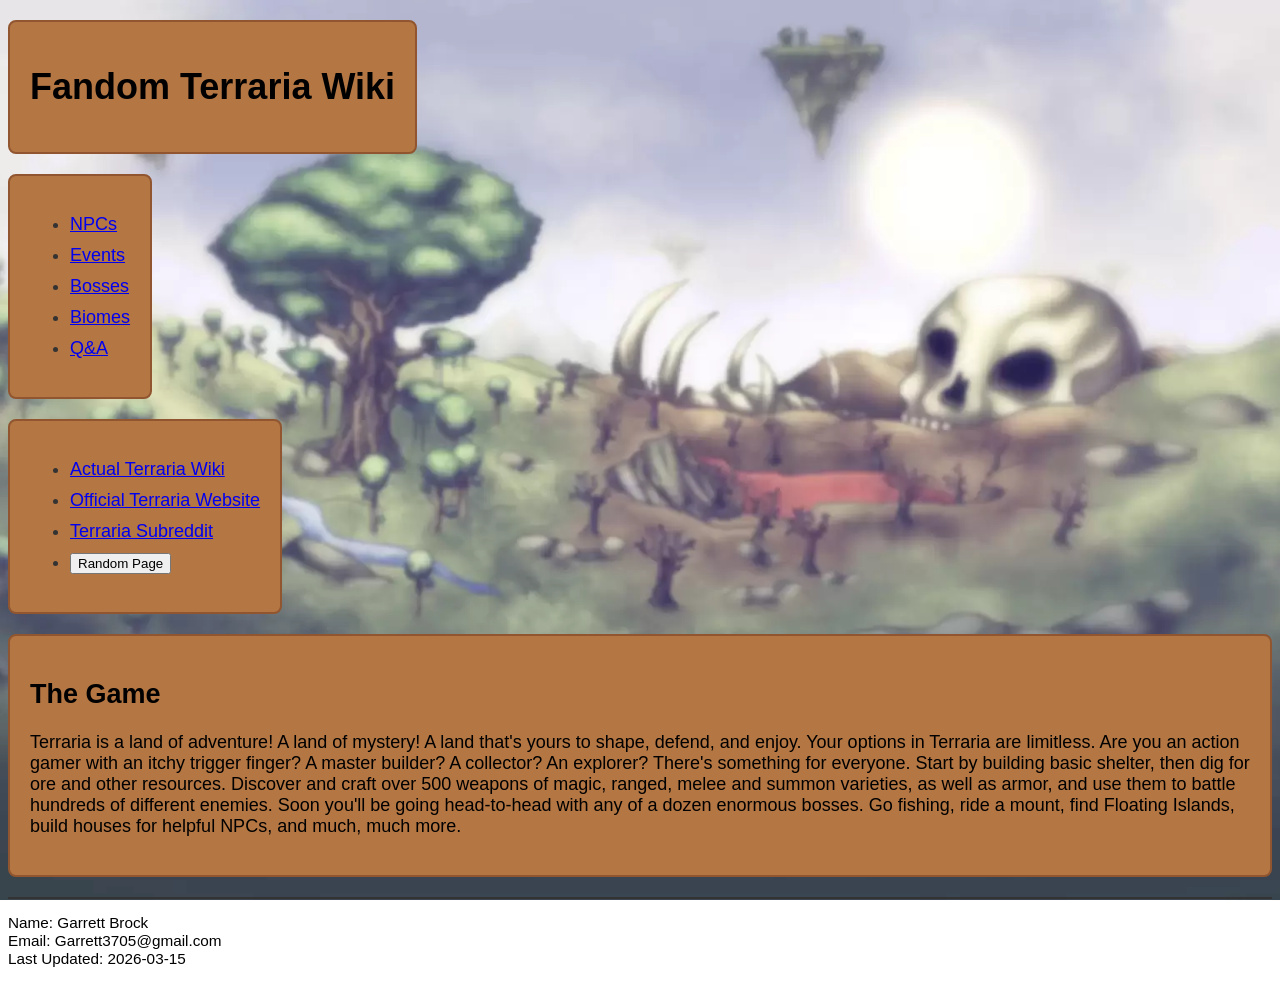
<file: index.html>
<!DOCTYPE html>
<html lang="en">
<head>
    <meta charset="UTF-8">
    <link href="./css/styles.css" rel="stylesheet">
    <title>Fandom Terraria Wiki</title>
    <script src="randompage.js"></script>
</head>
<body>

    <header>
        <div class="colored-box">
        <h1>Fandom Terraria Wiki</h1>
        </div>
    </header>

    <nav>
        <div class="colored-box">
        <ul>
            
              <li>  <a href="NPCs.html">NPCs</a></li>
              <li>  <a href="Events.html">Events</a></li>
              <li>  <a href="Bosses.html">Bosses</a></li>
              <li>  <a href="Biomes.html">Biomes</a></li>
              <li>  <a href="QandA.html">Q&A</a></li>
        </ul>
        </div>
    </nav>
    <nav> 
        <div class="colored-box">
        <ul>
            <li><a href="https://terraria.wiki.gg/wiki/Terraria_Wiki">Actual Terraria Wiki</a></li>
            <li><a href="https://www.terraria.org/">Official Terraria Website</a></li>
            <li><a href="https://www.reddit.com/r/Terraria/">Terraria Subreddit</a></li>
            <li><button onclick="goToRandomPage()">Random Page</button></li>
        </ul>
        </div>
    </nav>

    <main>
        <div class="colored-box">
        <section>
            <h2>The Game</h2>
            <p>
                Terraria is a land of adventure! A land of mystery! A land that's yours to shape, defend, and enjoy. Your options in Terraria are limitless. Are you an action gamer with an itchy trigger finger? A master builder? A collector? An explorer? There's something for everyone. Start by building basic shelter, then dig for ore and other resources. Discover and craft over 500 weapons of magic, ranged, melee and summon varieties, as well as armor, and use them to battle hundreds of different enemies. Soon you'll be going head-to-head with any of a dozen enormous bosses. Go fishing, ride a mount, find Floating Islands, build houses for helpful NPCs, and much, much more.
            </p>
			
			<!-- ordered or unordered list here -->
			
        </section>
        </div>
    </main>

    <footer>
        <p>
            Name: Garrett Brock<br>
            Email: Garrett3705@gmail.com<br>
            Last Updated: 2026-03-15
        </p>
    </footer>

</body>
</html>
</file>
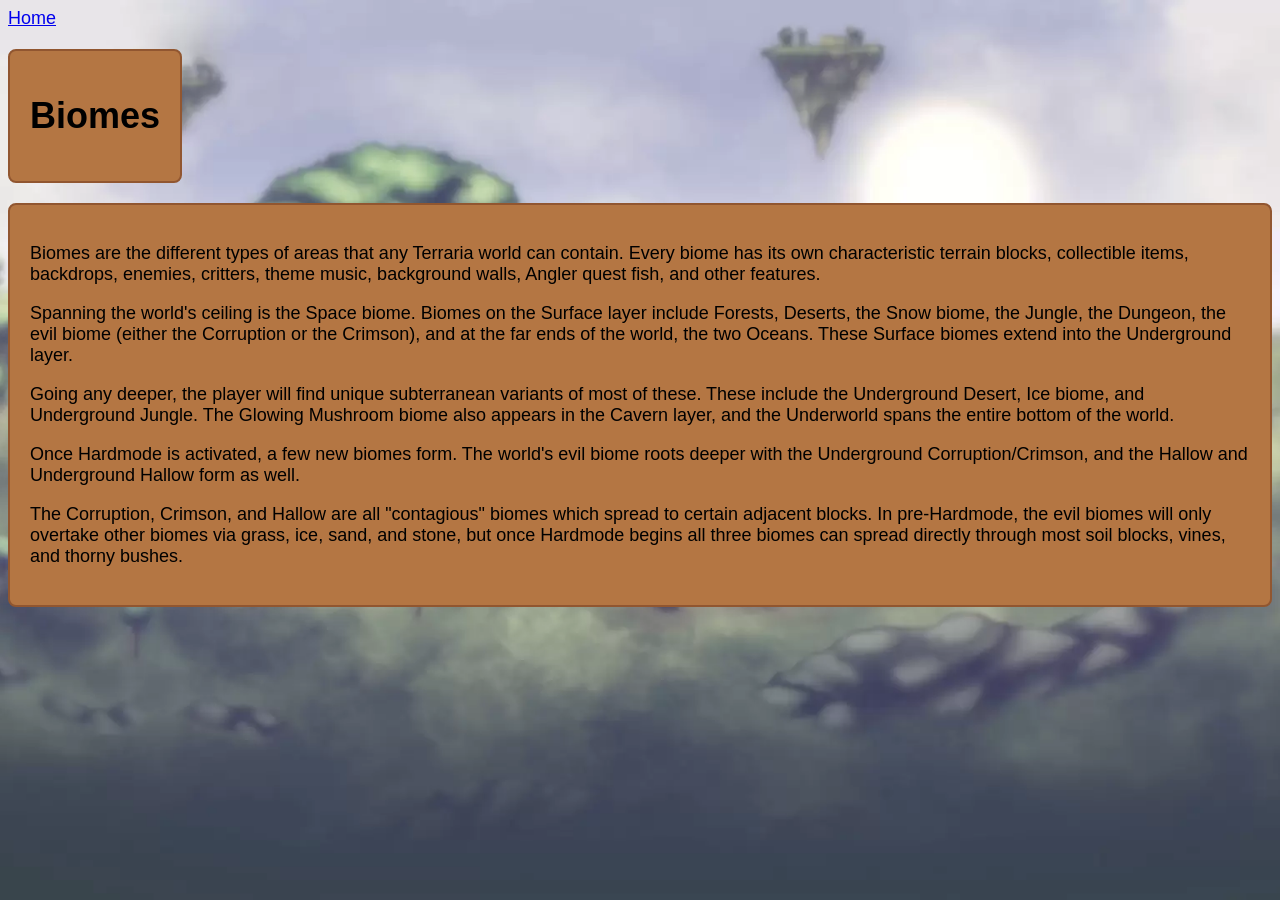
<file: Biomes.html>
<!DOCTYPE html>
<html lang="en">
<head>
    <meta charset="UTF-8">
    <link href="./css/styles.css" rel="stylesheet">
    <title>Fandom Terraria Wiki</title>    <script src="randompage.js"></script></head>
<a href="index.html">Home</a>
<body>
    <div class="colored-box">
    <h1>Biomes</h1>
    </div>
    <div class="colored-box">
    <p>Biomes are the different types of areas that any Terraria world can contain. Every biome has its own characteristic terrain blocks, collectible items, backdrops, enemies, critters, theme music, background walls, Angler quest fish, and other features.</p>
    <p></p>
    <p>Spanning the world's ceiling is the Space biome. Biomes on the Surface layer include Forests, Deserts, the Snow biome, the Jungle, the Dungeon, the evil biome (either the Corruption or the Crimson), and at the far ends of the world, the two Oceans. These Surface biomes extend into the Underground layer.</p>
    <p></p>
    <p>Going any deeper, the player will find unique subterranean variants of most of these. These include the Underground Desert, Ice biome, and Underground Jungle. The Glowing Mushroom biome also appears in the Cavern layer, and the Underworld spans the entire bottom of the world.</p>
    <p></p>
    <p>Once Hardmode is activated, a few new biomes form. The world's evil biome roots deeper with the Underground Corruption/Crimson, and the Hallow and Underground Hallow form as well.</p>
    <p></p>
    <p>The Corruption, Crimson, and Hallow are all "contagious" biomes which spread to certain adjacent blocks. In pre-Hardmode, the evil biomes will only overtake other biomes via grass, ice, sand, and stone, but once Hardmode begins all three biomes can spread directly through most soil blocks, vines, and thorny bushes.</p>
    </div>
</body>
</file>
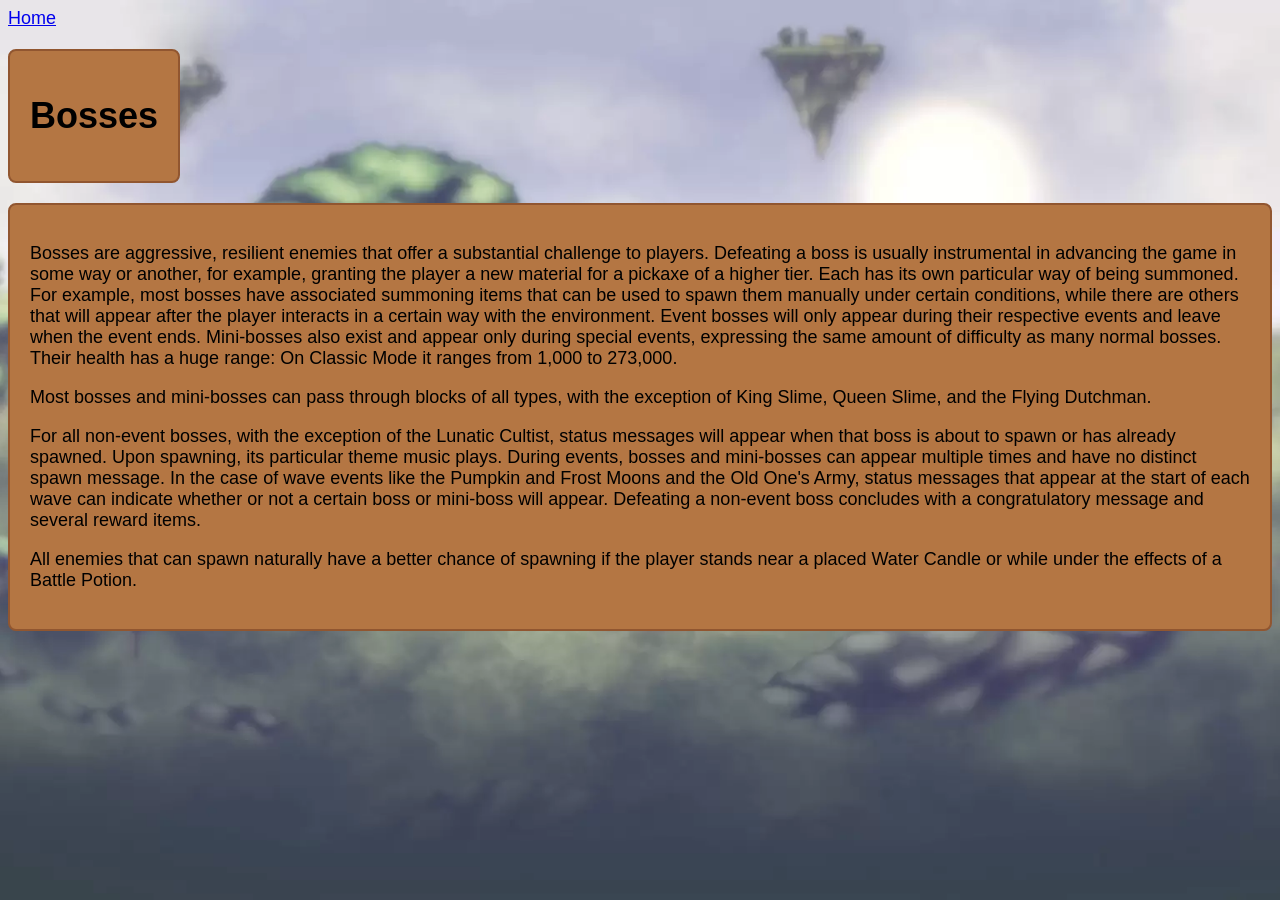
<file: Bosses.html>
<!DOCTYPE html>
<html lang="en">
<head>
    <meta charset="UTF-8">
    <link href="./css/styles.css" rel="stylesheet">
    <title>Fandom Terraria Wiki</title>    <script src="randompage.js"></script></head>
<a href="index.html">Home</a>
<body>
    <div class="colored-box">
    <h1>Bosses</h1>
    </div>
    <div class="colored-box">
    <p>Bosses are aggressive, resilient enemies that offer a substantial challenge to players. Defeating a boss is usually instrumental in advancing the game in some way or another, for example, granting the player a new material for a pickaxe of a higher tier. Each has its own particular way of being summoned. For example, most bosses have associated summoning items that can be used to spawn them manually under certain conditions, while there are others that will appear after the player interacts in a certain way with the environment. Event bosses will only appear during their respective events and leave when the event ends. Mini-bosses also exist and appear only during special events, expressing the same amount of difficulty as many normal bosses. Their health has a huge range: On Classic Mode it ranges from 1,000 to 273,000.</p>
    <p></p>
    <p>Most bosses and mini-bosses can pass through blocks of all types, with the exception of King Slime, Queen Slime, and the Flying Dutchman.</p>
    <p></p>
    <p>For all non-event bosses, with the exception of the Lunatic Cultist, status messages will appear when that boss is about to spawn or has already spawned. Upon spawning, its particular theme music plays. During events, bosses and mini-bosses can appear multiple times and have no distinct spawn message. In the case of wave events like the Pumpkin and Frost Moons and the Old One's Army, status messages that appear at the start of each wave can indicate whether or not a certain boss or mini-boss will appear. Defeating a non-event boss concludes with a congratulatory message and several reward items.</p>
    <p></p>
    <p>All enemies that can spawn naturally have a better chance of spawning if the player stands near a placed Water Candle or while under the effects of a Battle Potion.</p>
    </div>
</body>
</file>
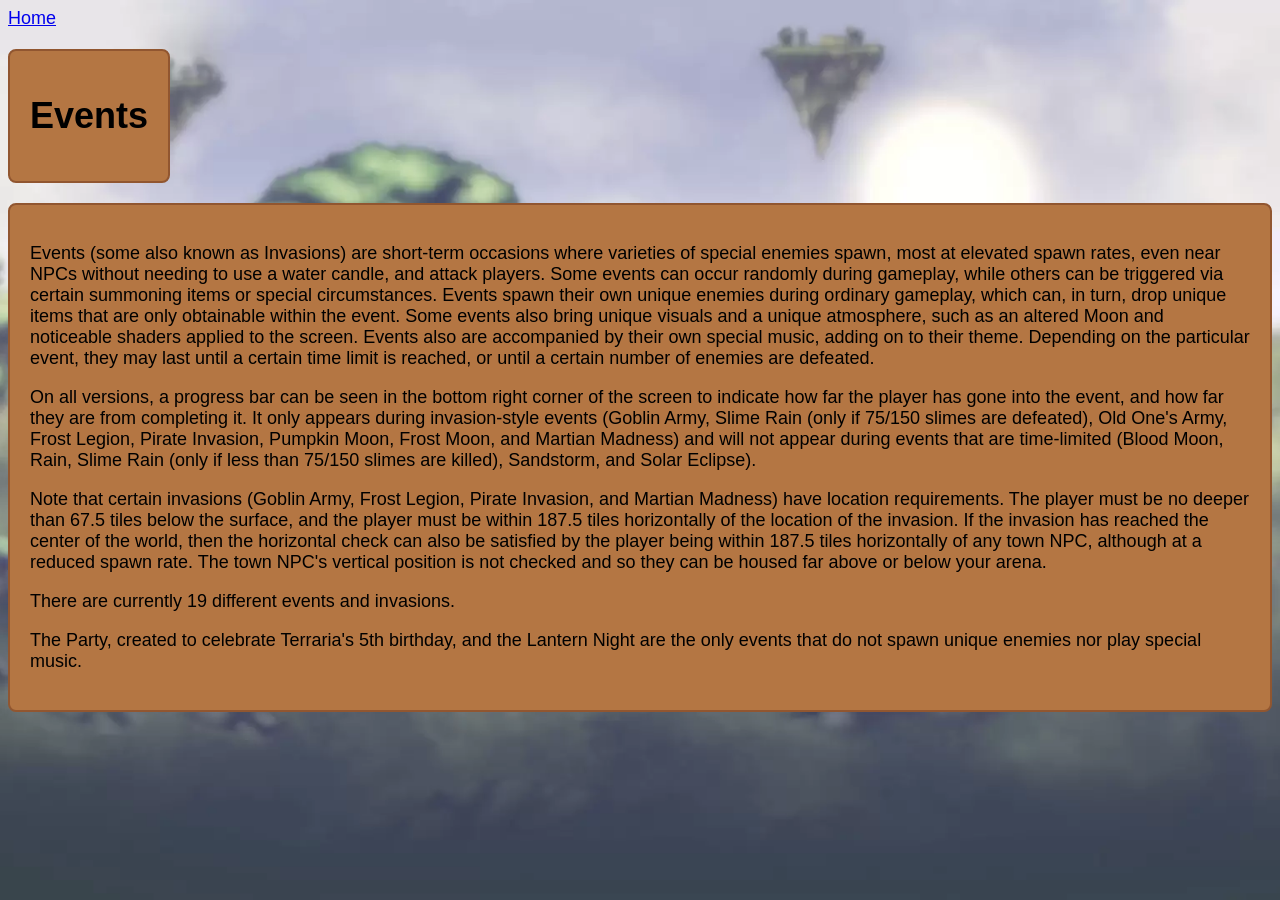
<file: Events.html>
<!DOCTYPE html>
<html lang="en">
<head>
    <meta charset="UTF-8">
    <link href="./css/styles.css" rel="stylesheet">
    <title>Fandom Terraria Wiki</title>    <script src="randompage.js"></script></head>
<a href="index.html">Home</a>
<body>
    <div class="colored-box">
    <h1>Events</h1>
    </div>
    <div class="colored-box">
    <p>Events (some also known as Invasions) are short-term occasions where varieties of special enemies spawn, most at elevated spawn rates, even near NPCs without needing to use a water candle, and attack players. Some events can occur randomly during gameplay, while others can be triggered via certain summoning items or special circumstances. Events spawn their own unique enemies during ordinary gameplay, which can, in turn, drop unique items that are only obtainable within the event. Some events also bring unique visuals and a unique atmosphere, such as an altered Moon and noticeable shaders applied to the screen. Events also are accompanied by their own special music, adding on to their theme. Depending on the particular event, they may last until a certain time limit is reached, or until a certain number of enemies are defeated.</p>
    <p></p>
    <p>On all versions, a progress bar can be seen in the bottom right corner of the screen to indicate how far the player has gone into the event, and how far they are from completing it. It only appears during invasion-style events (Goblin Army, Slime Rain (only if 75/150 slimes are defeated), Old One's Army, Frost Legion, Pirate Invasion, Pumpkin Moon, Frost Moon, and Martian Madness) and will not appear during events that are time-limited (Blood Moon, Rain, Slime Rain (only if less than 75/150 slimes are killed), Sandstorm, and Solar Eclipse).</p>
    <p></p>
    <p>Note that certain invasions (Goblin Army, Frost Legion, Pirate Invasion, and Martian Madness) have location requirements. The player must be no deeper than 67.5 tiles below the surface, and the player must be within 187.5 tiles horizontally of the location of the invasion. If the invasion has reached the center of the world, then the horizontal check can also be satisfied by the player being within 187.5 tiles horizontally of any town NPC, although at a reduced spawn rate. The town NPC's vertical position is not checked and so they can be housed far above or below your arena.</p>
    <p></p>
    <p>There are currently 19 different events and invasions.</p>
    <p></p>
    <p>The Party, created to celebrate Terraria's 5th birthday, and the Lantern Night are the only events that do not spawn unique enemies nor play special music.</p>
    </div>
</body>
</file>
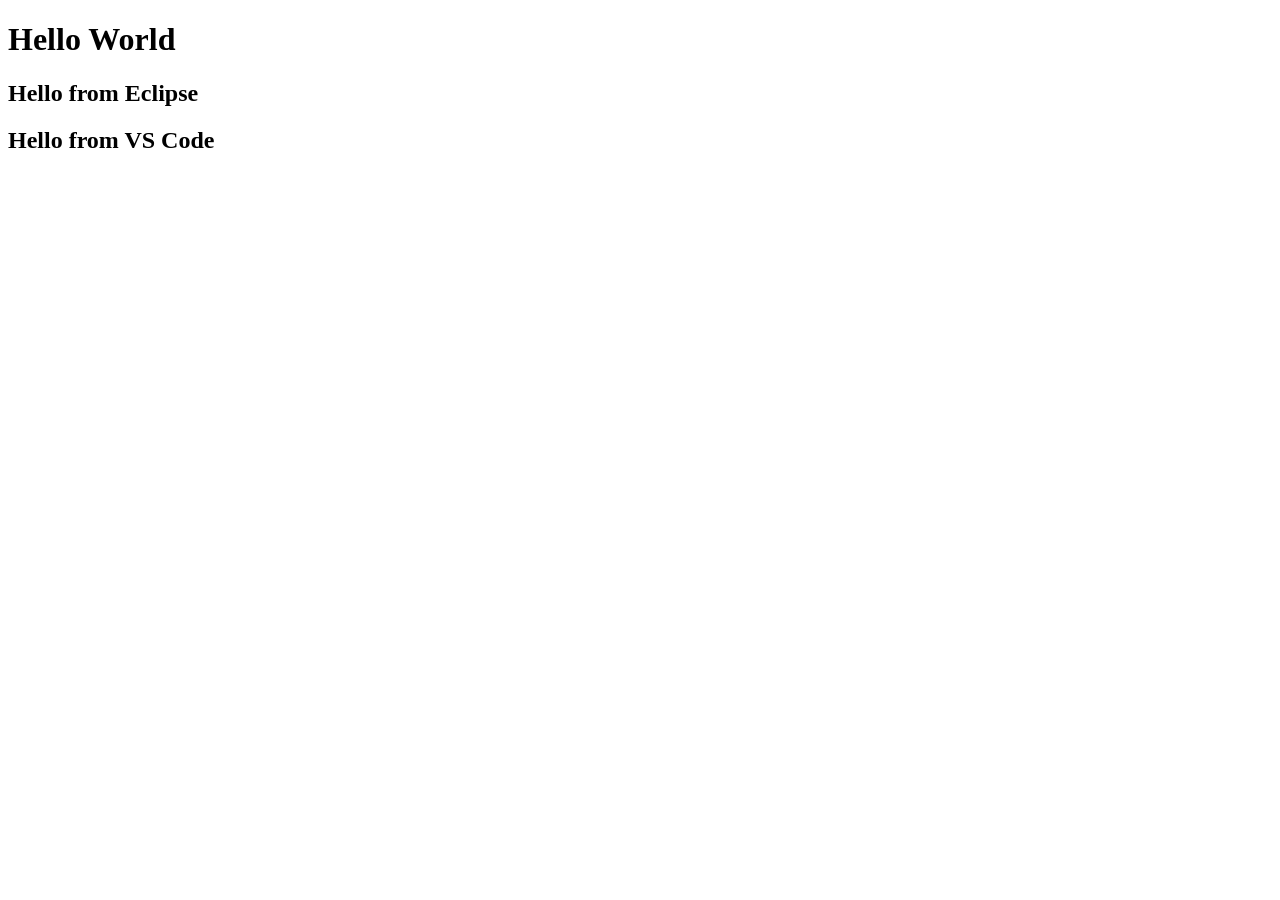
<file: Lab.html>
<!DOCTYPE html>
<html>
        <head>
                <meta charset=""UTF-8">
                <title>Hello World</title>
                <script src="randompage.js"></script>
        </head>
        <body>
                <h1>Hello World</h1>
                <h2>Hello from Eclipse</h2>
                <h2>Hello from VS Code</h2>
        </body>
</html>
</file>
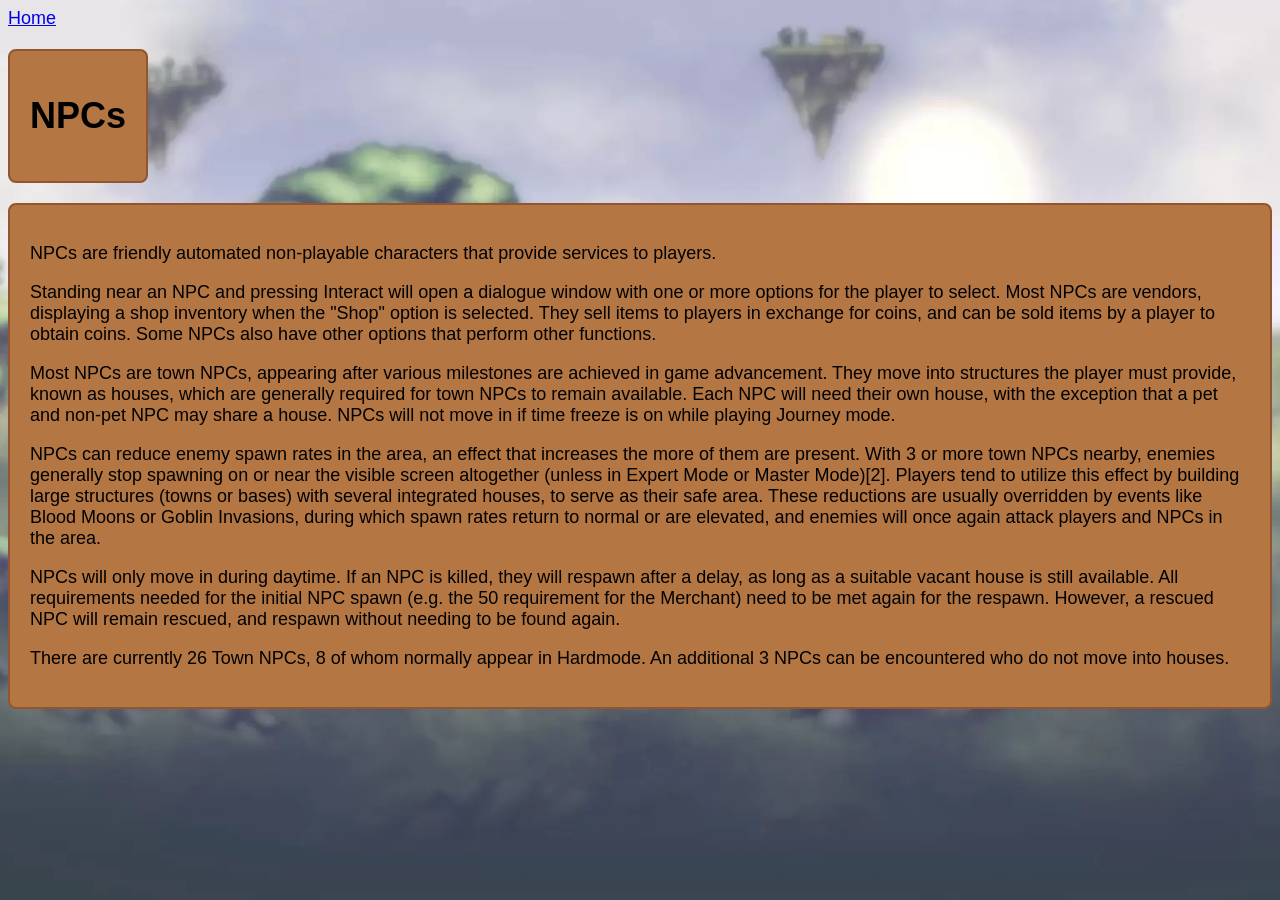
<file: NPCs.html>
<!DOCTYPE html>
<html lang="en">
<head>
    <meta charset="UTF-8">
    <link href="./css/styles.css" rel="stylesheet">
    <title>Fandom Terraria Wiki</title>    <script src="randompage.js"></script></head>
<a href="index.html">Home</a>
<body>
    <div class="colored-box">
    <h1>NPCs</h1>
    </div>
    <div class="colored-box">
    <p>NPCs are friendly automated non-playable characters that provide services to players.</p>
    <p></p>
    <p>Standing near an NPC and pressing Interact will open a dialogue window with one or more options for the player to select. Most NPCs are vendors, displaying a shop inventory when the "Shop" option is selected. They sell items to players in exchange for coins, and can be sold items by a player to obtain coins. Some NPCs also have other options that perform other functions.</p>
    <p></p>
    <p>Most NPCs are town NPCs, appearing after various milestones are achieved in game advancement. They move into structures the player must provide, known as houses, which are generally required for town NPCs to remain available. Each NPC will need their own house,  with the exception that a pet and non-pet NPC may share a house. NPCs will not move in if time freeze is on while playing Journey mode.</p>
    <p></p>
    <p>NPCs can reduce enemy spawn rates in the area, an effect that increases the more of them are present. With 3 or more town NPCs nearby, enemies generally stop spawning on or near the visible screen altogether (unless in Expert Mode or Master Mode)[2]. Players tend to utilize this effect by building large structures (towns or bases) with several integrated houses, to serve as their safe area. These reductions are usually overridden by events like Blood Moons or Goblin Invasions, during which spawn rates return to normal or are elevated, and enemies will once again attack players and NPCs in the area.</p>
    <p></p>
    <p>NPCs will only move in during daytime. If an NPC is killed, they will respawn after a delay, as long as a suitable vacant house is still available.  All requirements needed for the initial NPC spawn (e.g. the 50 requirement for the Merchant) need to be met again for the respawn. However, a rescued NPC will remain rescued, and respawn without needing to be found again.</p>
    <p></p>
    <p>There are currently 26 Town NPCs, 8 of whom normally appear in Hardmode. An additional 3 NPCs can be encountered who do not move into houses.</p>
    </div>
</body>
</file>
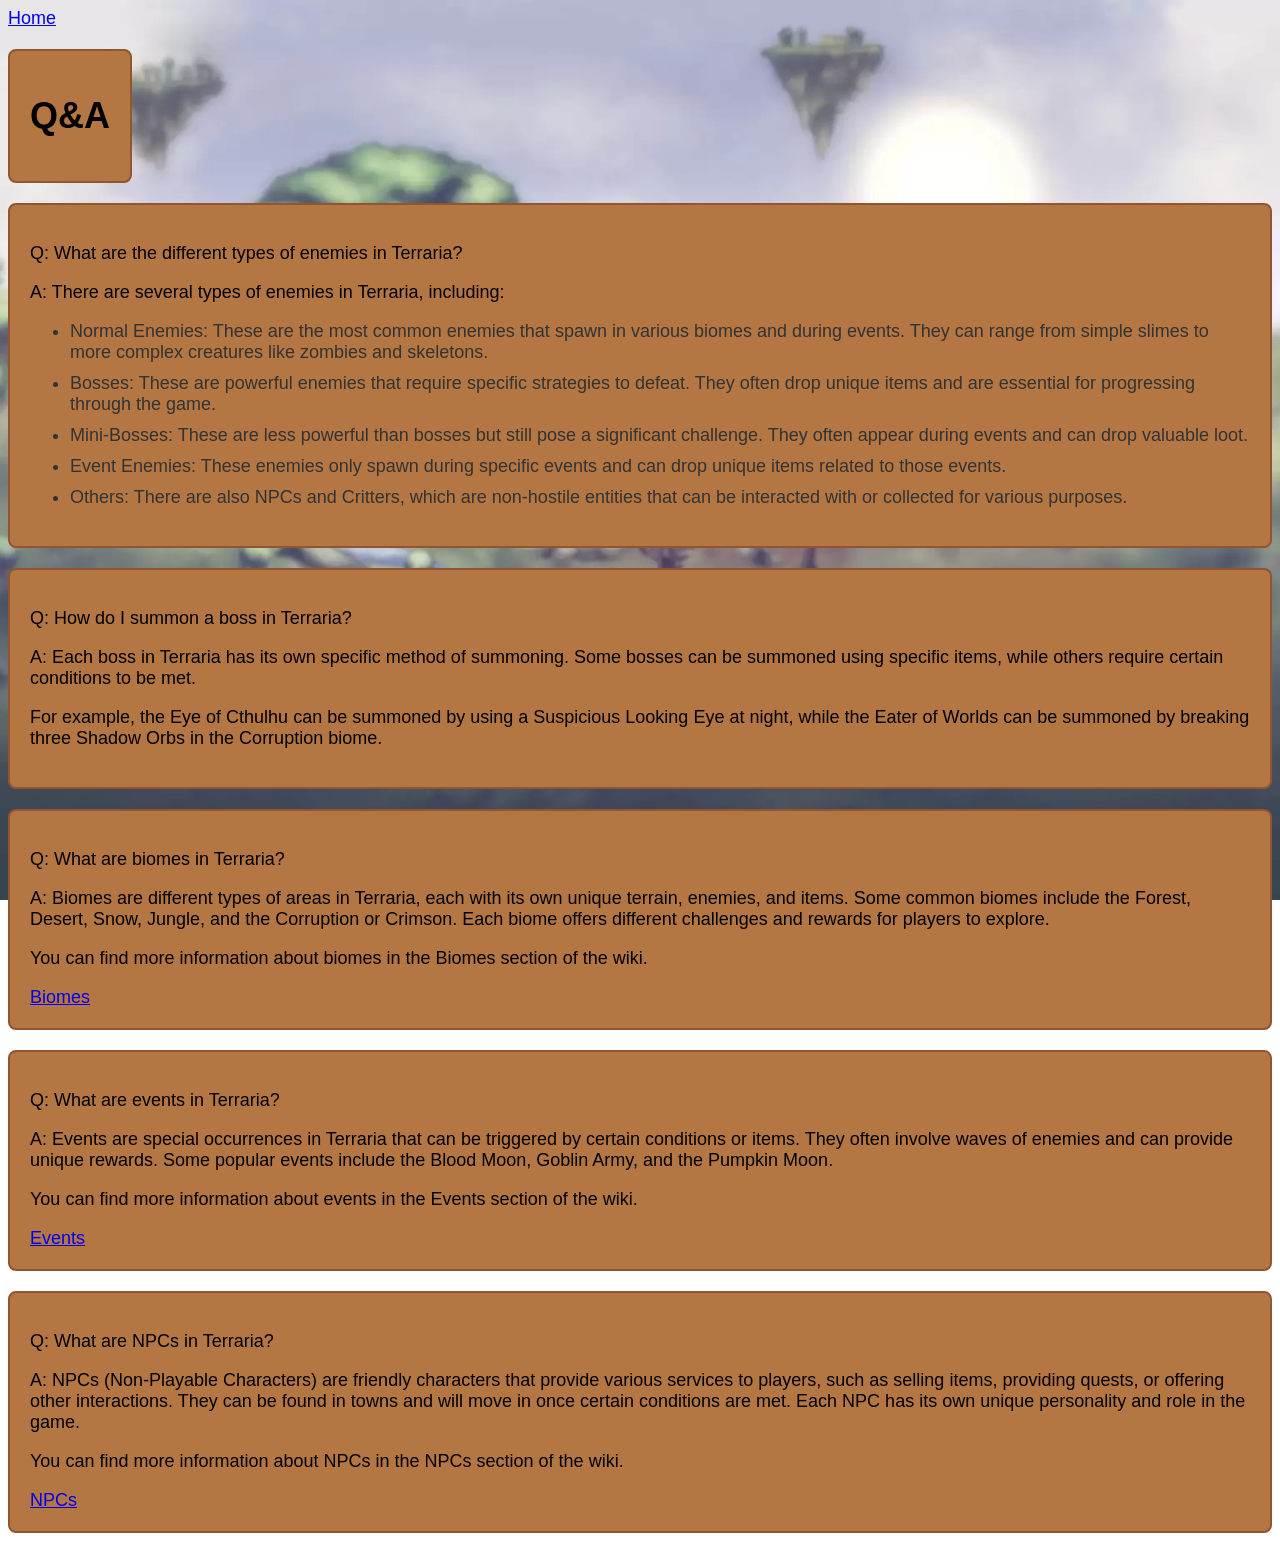
<file: QandA.html>
<!DOCTYPE html>
<html lang="en">
<head>
    <meta charset="UTF-8">
    <link href="./css/styles.css" rel="stylesheet">
    <title>Fandom Terraria Wiki</title>    <script src="randompage.js"></script></head>
<a href="index.html">Home</a>
<body>
    <div class="colored-box">
    <h1>Q&A</h1>
    </div>
    <div class="colored-box">
    <p>Q: What are the different types of enemies in Terraria?</p>
    <p>A: There are several types of enemies in Terraria, including:</p>
    <ul>
        <li>Normal Enemies: These are the most common enemies that spawn in various biomes and during events. They can range from simple slimes to more complex creatures like zombies and skeletons.</li>
        <li>Bosses: These are powerful enemies that require specific strategies to defeat. They often drop unique items and are essential for progressing through the game.</li>
        <li>Mini-Bosses: These are less powerful than bosses but still pose a significant challenge. They often appear during events and can drop valuable loot.</li>
        <li>Event Enemies: These enemies only spawn during specific events and can drop unique items related to those events.</li>
        <li>Others: There are also NPCs and Critters, which are non-hostile entities that can be interacted with or collected for various purposes.</li>
    </ul>
    </div>
    <p></p>
    <p></p>
    <div class="colored-box">
    <p>Q: How do I summon a boss in Terraria?</p>
    <p>A: Each boss in Terraria has its own specific method of summoning. Some bosses can be summoned using specific items, while others require certain conditions to be met.</p>
    <p>For example, the Eye of Cthulhu can be summoned by using a Suspicious Looking Eye at night, while the Eater of Worlds can be summoned by breaking three Shadow Orbs in the Corruption biome.</p>
    <p></p>
    <p></p>
    </div>
    <div class="colored-box">
    <p>Q: What are biomes in Terraria?</p>
    <p>A: Biomes are different types of areas in Terraria, each with its own unique terrain, enemies, and items. Some common biomes include the Forest, Desert, Snow, Jungle, and the Corruption or Crimson. Each biome offers different challenges and rewards for players to explore.</p>
    <p>You can find more information about biomes in the Biomes section of the wiki.</p>
    <a href="Biomes.html">Biomes</a>
    </div>
    <p></p>
    <p></p>
    <div class="colored-box">
    <p>Q: What are events in Terraria?</p>
    <p>A: Events are special occurrences in Terraria that can be triggered by certain conditions or items. They often involve waves of enemies and can provide unique rewards. Some popular events include the Blood Moon, Goblin Army, and the Pumpkin Moon.</p>
    <p>You can find more information about events in the Events section of the wiki.</p>
    <a href="Events.html">Events</a>
    </div>
    <p></p>
    <p></p>
    <div class="colored-box">
    <p>Q: What are NPCs in Terraria?</p>
    <p>A: NPCs (Non-Playable Characters) are friendly characters that provide various services to players, such as selling items, providing quests, or offering other interactions. They can be found in towns and will move in once certain conditions are met. Each NPC has its own unique personality and role in the game.</p>
    <p>You can find more information about NPCs in the NPCs section of the wiki.</p>
    <a href="NPCs.html">NPCs</a>
    </div>
</body>
</file>
<file: css/styles.css>
body {
  font-family: "Segoe UI", Tahoma, Verdana, sans-serif;
  font-size: 18px;
  background-image: url("Terraria_Overworld_theme.jpg");
  background-attachment: fixed;
  background-position: center;
  background-repeat: no-repeat;
  background-size: cover;
  background-color: transparent;
}
footer {
  font-size: 85%;
  border-top: 2px solid #333;
  background-color: transparent;
}
.title {
  font-size: 1.25rem;
  background-color: transparent;
}
.colored-box {
    background-color: #b47643;
    border: 2px solid #915630;
    padding: 20px;
    border-radius: 8px;
    width: fit-content;
    margin: 20px 0;
}

.colored-box ol {
    margin-bottom: 0;
}

.colored-box li {
    margin-bottom: 10px;
    color: #333;
}
</file>
